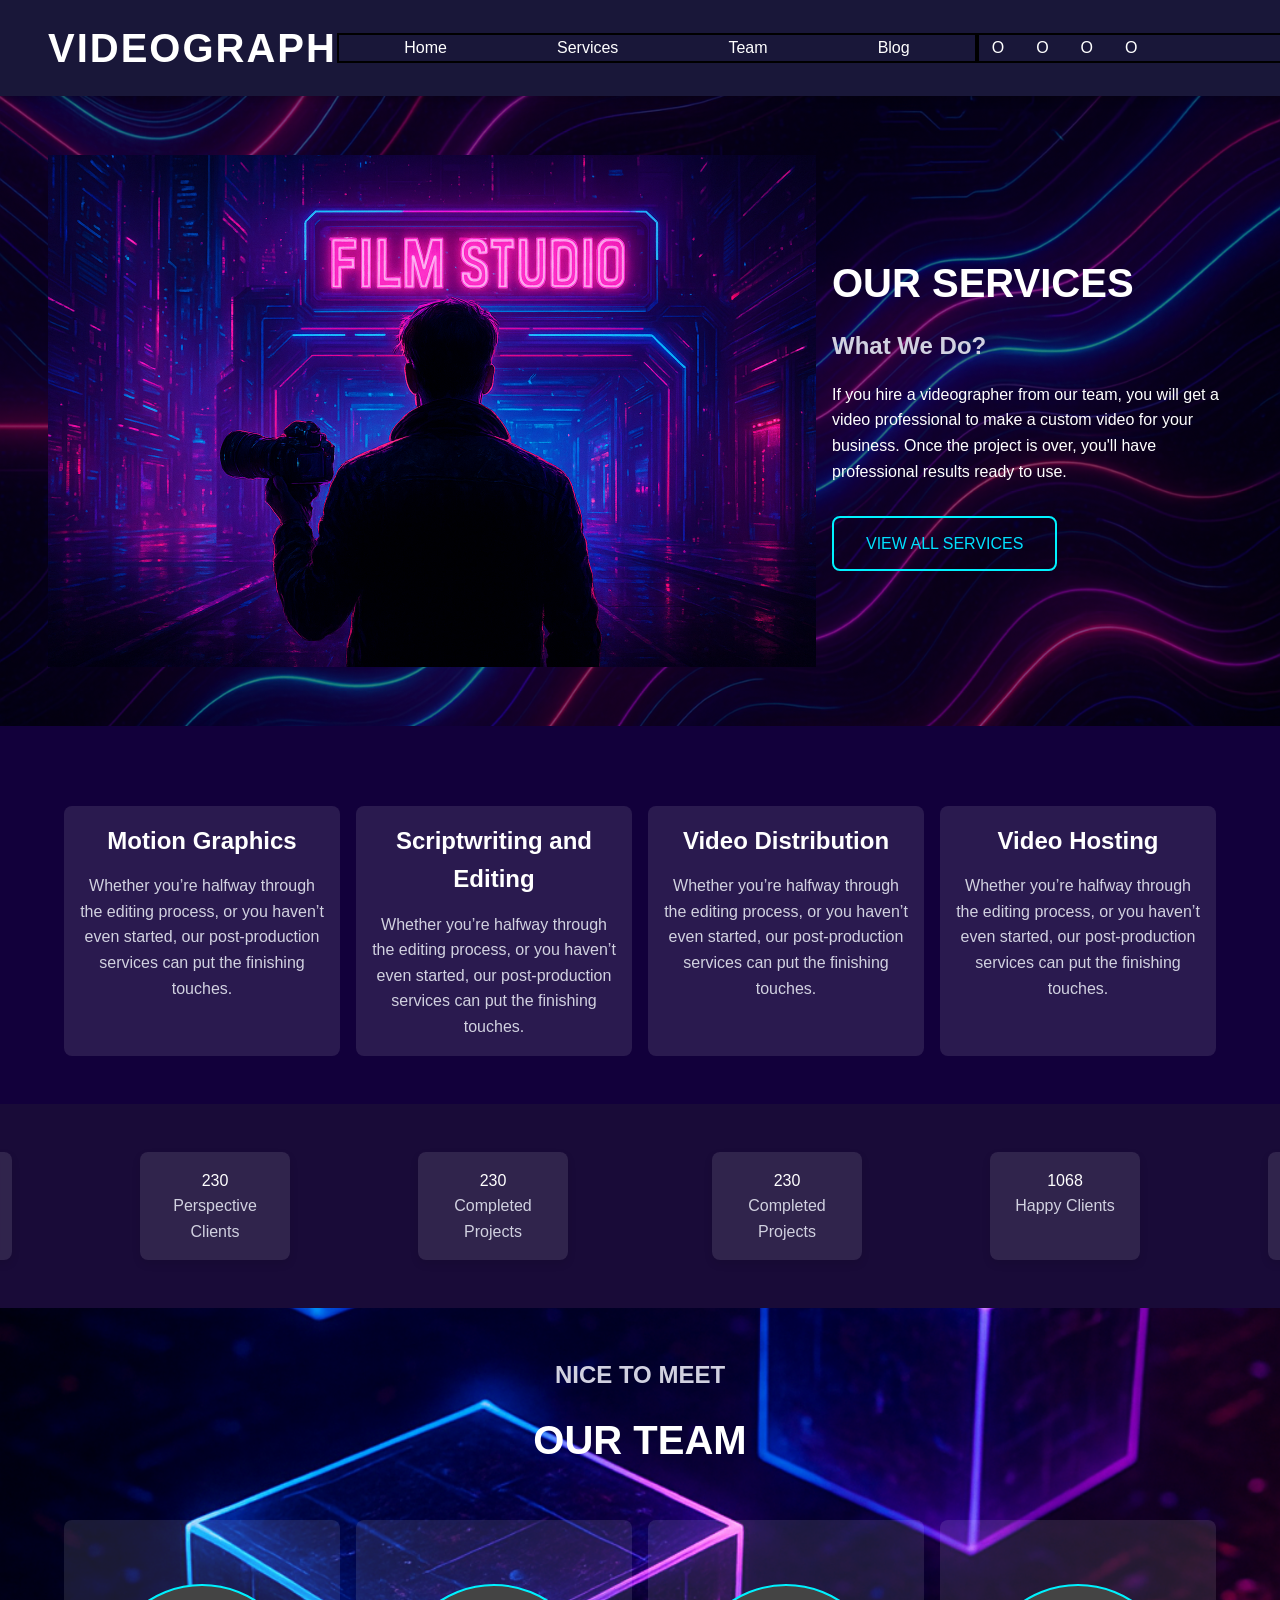
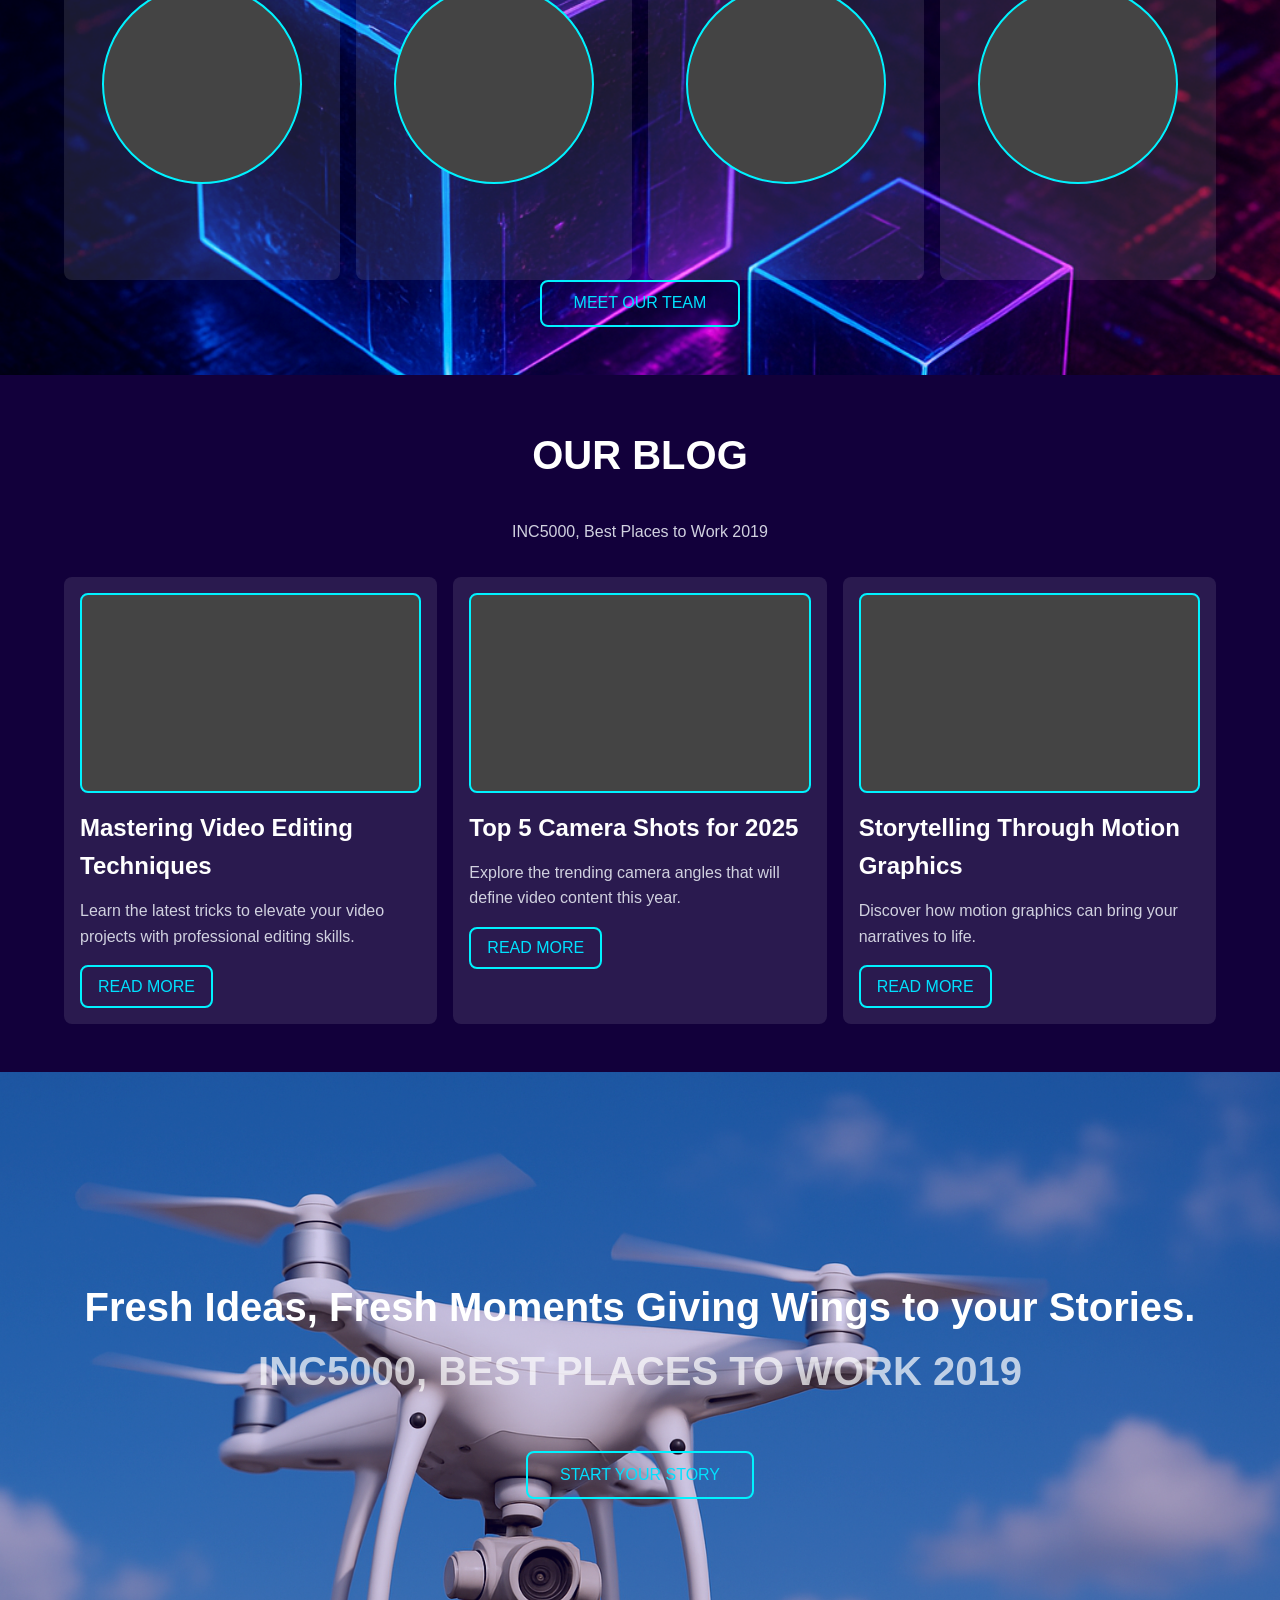
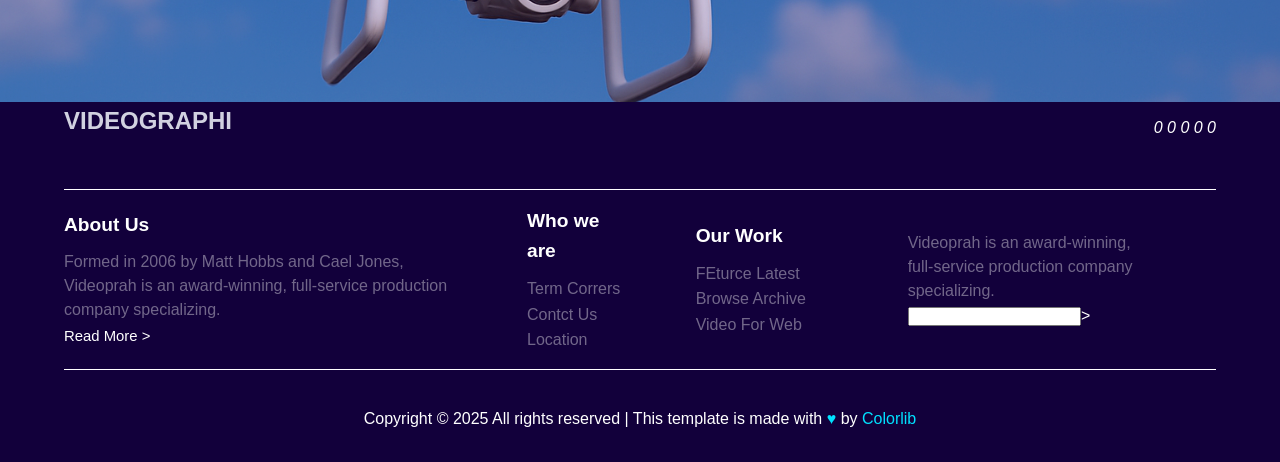
<file: imgs/index.html>
<!DOCTYPE html>
<html lang="en">

<head>
  <meta charset="UTF-8">
  <meta name="viewport" content="width=device-width, initial-scale=1.0">
  <title>Videograph - Video Production</title>
  <link rel="stylesheet" href="style.css">
</head>

<body>
  <!-- HEADER -->
  <header class="header">
    <h1>Videograph</h1>
    <nav>
      <ul class="nav-list nav-1">
        <li><a href="#home">Home</a></li>
        <li><a href="#services">Services</a></li>
        <li><a href="#team">Team</a></li>
        <li><a href="#blog">Blog</a></li>
      </ul>

    </nav>
    <nav>
      <ul class="nav-list nav-2">
        <li><a href="">O</a></li>
        <li><a href="">O</a></li>
        <li><a href="">O</a></li>
        <li><a href="">O</a></li>
      </ul>
    </nav>
  </header>

  <!-- MAIN SECTION -->
  <main class="main" id="home">
    <div class="main-innerContainer">
      <div class="video-graphic"></div>
      <div class="mainClass-text prt">
        <div>
          <h1 class="cmn-h1">Our Services</h1>
          <h2>What We Do?</h2>
          <p>If you hire a videographer from our team, you will get a video professional to make a custom video for your
            business. Once the project is over, you'll have professional results ready to use.</p>
          <a href="#services" class="btn">View All Services</a>
        </div>
      </div>
    </div>
  </main>

  <!-- SERVICES SECTION -->
  <section class="services-section" id="services">
    <div class="container">
      <div class="service-items">
        <div class="service-item">
          <h3>Motion Graphics</h3>
          <p>Whether you’re halfway through the editing process, or you haven’t even started, our post-production
            services can put the finishing touches.</p>
        </div>
        <div class="service-item">
          <h3>Scriptwriting and Editing</h3>
          <p>Whether you’re halfway through the editing process, or you haven’t even started, our post-production
            services can put the finishing touches.</p>
        </div>
        <div class="service-item">
          <h3>Video Distribution</h3>
          <p>Whether you’re halfway through the editing process, or you haven’t even started, our post-production
            services can put the finishing touches.</p>
        </div>
        <div class="service-item">
          <h3>Video Hosting</h3>
          <p>Whether you’re halfway through the editing process, or you haven’t even started, our post-production
            services can put the finishing touches.</p>
        </div>
      </div>
    </div>
  </section>

  <!-- ACHIEVEMENTS SECTION -->
  <section class="achivement-section">
    <div class="achivementMain">
      <div class="fst-Achivments">
        <div class="achivement">230<span>Completed Projects</span></div>
        <div class="achivement">1068<span>Happy Clients</span></div>
        <div class="achivement">230<span>Perspective Clients</span></div>
        <div class="achivement">230<span>Completed Projects</span></div>
      </div>
      <div class="sec-Achivments">
        <div class="achivement">230<span>Completed Projects</span></div>
        <div class="achivement">1068<span>Happy Clients</span></div>
        <div class="achivement">230<span>Perspective Clients</span></div>
        <div class="achivement">230<span>Completed Projects</span></div>
      </div>
    </div>
  </section>

  <!-- TEAM SECTION -->
  <section class="ourTeam-main" id="team">
    <div class="container ourTean-Div prt">
      <h2 class="cmn-h2">Nice to Meet</h2>
      <h1 class="cmn-h1">Our Team</h1>
      <div class="team-members">

        <div class="team-member">
          <div class="member-image"></div>
          <div class="member-info">
            <h3>Amanda Stone</h3>
            <p>Videographer</p>
          </div>
        </div>
        <div class="team-member">
          <div class="member-image"></div>
          <div class="member-info">
            <h3>Amanda Stone</h3>
            <p>Videographer</p>
          </div>
        </div>
        <div class="team-member">
          <div class="member-image"></div>
          <div class="member-info">
            <h3>Amanda Stone</h3>
            <p>Videographer</p>
          </div>
        </div>
        <div class="team-member">
          <div class="member-image"></div>
          <div class="member-info">
            <h3>Amanda Stone</h3>
            <p>Videographer</p>
          </div>
        </div>
      </div>

      <button class="btn">MEET OUR TEAM</button>
    </div>
  </section>

  <!-- BLOG SECTION -->
  <section class="blog" id="blog">
    <div class="container prt">
      <h1 class="cmn-h1">Our Blog</h1>
      <p class="blog-subtitle">INC5000, Best Places to Work 2019</p>

      <div class="blog-posts">

        <div class="blog-post">
          <div class="blog-image"></div>
          <h3>Mastering Video Editing Techniques</h3>
          <p>Learn the latest tricks to elevate your video projects with professional editing skills.</p>
          <a href="#" class="btn">Read More</a>
        </div>

        <div class="blog-post">
          <div class="blog-image"></div>
          <h3>Top 5 Camera Shots for 2025</h3>
          <p>Explore the trending camera angles that will define video content this year.</p>
          <a href="#" class="btn">Read More</a>
        </div>

        <div class="blog-post">
          <div class="blog-image"></div>
          <h3>Storytelling Through Motion Graphics</h3>
          <p>Discover how motion graphics can bring your narratives to life.</p>
          <a href="#" class="btn">Read More</a>
        </div>
      </div>
    </div>
  </section>

  <section class="quete">
    <div class="container quete-container">
      <div class="main dron-image"></div>
      <div class="queteText prt">
        <h1 class="quete-h1">Fresh Ideas, Fresh Moments Giving Wings to your Stories.</h1>
        <h2 class="quete-h2">INC5000, Best places to work 2019</h2 class="cmn-h2">
        <button class="btn">START YOUR STORY</button>
      </div>
    </div>
  </section>

  <section class="foot-section ">
    <div class="main footer-container">
      <div class="upper-info prt">
        <span>
          <!-- add Icon -->
          <i></i>
          <h2 class="cmn-h2">VIDEOGRAPHI</h2>
        </span>
        <div class="icons">
          <i class="icon">0</i>
          <i class="icon">0</i>
          <i class="icon">0</i>
          <i class="icon">0</i>
          <i class="icon">0</i>
        </div>
      </div>

      <div class="main-footer">

        <div class="mainFooter-info">
          <h3>About Us</h3>
          <p>Formed in 2006 by Matt Hobbs and Cael Jones, Videoprah is an award-winning, full-service production company
            specializing.</p>
          <button>Read More ></button>
        </div>

        <div class="mainFooter-info">
          <h3>Who we are</h3>
          <span>Term</span>
          <span>Corrers</span>
          <span>Contct Us</span>
          <span>Location</span>
        </div>

        <div class="mainFooter-info">
          <h3>Our Work</h3>
          <span>FEturce</span>
          <span>Latest</span>
          <span>Browse Archive</span>
          <span>Video For Web</span>
        </div>

        <div class="mainFooter-info">
          <p>Videoprah is an award-winning, full-service production company specializing.</p>
          <div class="footer-input">
            <input type="email" name="maail" id="mail"><i>></i>
          </div>
        </div>

      </div>

      <div class="bottom-info">
        <p>Copyright © 2025 All rights reserved | This template is made with <span>&hearts;</span> by
          <span>Colorlib</span>
        </p>
      </div>
    </div>
  </section>
  <script src="script.js"></script>
</body>

</html>
</file>
<file: imgs/style.css>
/* ---------- ROOT VARIABLES ---------- */
:root {
    /* Colors */
    --clr-bg: #1d00a0;
    /* Dark background for neon contrast */
    --clr-text: #fff;
    /* White text for readability on dark bg */
    --clr-accent: #ffffff;
    /* Neon pink for highlights */
    --clr-btn-border: #00f2ff;
    /* Cyan for button borders */
    --clr-btn-text: #00e1ff;
    /* Slightly softer cyan for button text */
    --clr-btn-hover: linear-gradient(135deg, #00f2ff, #ff00ff);
    /* Cyan to magenta gradient */
    --clr-section: #12003b;
    --clr-lightish: #190b38;
    /* Deep purple for sections */
    --clr-subtext: #d1d1e0;
    /* Light gray for secondary text */
    /* Fonts */
    --font-main: "Arial", Helvetica, sans-serif;
    --font-size-base: 1rem;
    --font-size-lg: 1.5rem;
    --font-size-xl: 2.5rem;
    --font-size-xxl: 3.5rem;
    /* Spacing */
    --spacing-xs: 0.4rem;
    --spacing-sm: 0.8rem;
    --spacing-md: 1rem;
    --spacing-lg: 2rem;
    --spacing-xl: 3rem;
    /* Effects */
    --radius: 8px;
    --transition: 0.3s ease-in-out;
    --shadow-glow: 0 0 15px rgba(0, 242, 255, 0.5);
}

/* ---------- GLOBAL RESET ---------- */
* {
    margin: 0;
    padding: 0;
    box-sizing: border-box;
    font-family: var(--font-main);
}

body {
    background: var(--clr-bg);
    color: var(--clr-text);
    line-height: 1.6;
    overflow-x: hidden;
}

/* ---------- HEADER ---------- */
.header {
    display: flex;
    justify-content: space-between;
    align-items: center;
    padding: var(--spacing-md) var(--spacing-xl);
    background: rgba(26, 26, 46, 0.9);
    /* Semi-transparent section color */
    box-shadow: 0 2px 10px rgba(0, 0, 0, 0.3);
    position: sticky;
    top: 0;
    z-index: 1000;
}

.header h1 {
    font-size: var(--font-size-xl);
    font-weight: bold;
    color: var(--clr-accent);
    letter-spacing: 2px;
    text-transform: uppercase;
    /* background-color: #fff; */
}

.nav-list {
    display: flex;
    width: 35vw;
    list-style: none;
    
    align-items: center;
    gap: var(--spacing-lg);
    /* background-color: #00e1ff; */
    border: 2PX solid black;
    /* margin: 0 2VW; */
}
.nav-1{
    width: 50vw;
    /* background-color: #00e1ff; */
    justify-content: space-evenly;
}
.nav-2 {
    gap: var(--spacing-xs);
    margin: 0 0;
    text-align: left;
}

.nav-list a {
    color: var(--clr-text);
    text-decoration: none;
    font-size: var(--font-size-base);
    padding: var(--spacing-xs) var(--spacing-sm);
    transition: var(--transition);
}

.nav-list a:hover {
    color: var(--clr-accent);
    border-bottom: 2px solid var(--clr-accent);
}

/* ---------- MAIN SECTION ---------- */
.main {
    position: relative;
    width: 100%;
    height: 70vh;
    overflow: hidden;
    background: url('imgs/bg_image.png') no-repeat center/cover;
    /* Replace with video image */
    color: var(--clr-text);
}

.main-innerContainer {
    position: absolute;
    top: 0;
    left: 0;
    height: 70vh;
    width: 100%;
    display: flex;
    justify-content: space-between;
    align-items: center;
    padding: var(--spacing-xl);
    background: rgba(0, 0, 0, 0.5);
}

.video-graphic {
    height: 70vh;
    width: 60vw;
    background: url('imgs/camera_man.png') center/contain no-repeat;
    /* Replace with video graphic */
}

.mainClass-text {
    max-width: 400px;
}

.mainClass-text h1 {
    font-size: var(--font-size-xl);
    margin-bottom: var(--spacing-sm);
    color: var(--clr-accent);
}

.mainClass-text h2 {
    font-size: var(--font-size-lg);
    margin-bottom: var(--spacing-md);
    color: var(--clr-subtext);
}

.mainClass-text p {
    font-size: var(--font-size-base);
    margin-bottom: var(--spacing-lg);
    color: var(--clr-text);
}

/* ---------- BUTTON ---------- */
.btn {
    display: inline-block;
    padding: var(--spacing-sm) var(--spacing-lg);
    background: transparent;
    border: 2px solid var(--clr-btn-border);
    color: var(--clr-btn-text);
    font-size: var(--font-size-base);
    text-transform: uppercase;
    text-decoration: none;
    border-radius: var(--radius);
    transition: var(--transition);
}

.btn:hover {
    background: var(--clr-btn-hover);
    color: #fff;
    box-shadow: var(--shadow-glow);
}

/* ---------- SERVICES SECTION ---------- */
.services-section {
    background: var(--clr-section);
    padding: var(--spacing-xl) 0;
    text-align: center;
    color: var(--clr-text);
}

.container {
    max-width: 1200px;
    width: 90%;
    margin: 0 auto;
}

.service-items {
    display: grid;
    grid-template-columns: repeat(auto-fit, minmax(250px, 1fr));
    gap: var(--spacing-md);
    margin-top: var(--spacing-lg);
}

.service-item {
    background: rgba(255, 255, 255, 0.1);
    padding: var(--spacing-md);
    border-radius: var(--radius);
    transition: var(--transition);
    color: var(--clr-subtext);
}

.service-item:hover {
    background: rgba(255, 255, 255, 0.2);
    transform: translateY(-5px);
}

.service-item h3 {
    font-size: var(--font-size-lg);
    margin-bottom: var(--spacing-sm);
    color: var(--clr-accent);
}

.service-item p {
    font-size: var(--font-size-base);
    color: var(--clr-subtext);
}

/* ---------- ACHIEVEMENTS SECTION ---------- */
.achivement-section {
    background-color: var(--clr-lightish);
    padding: var(--spacing-xl) 0;
    text-align: center;
    color: var(--clr-text);
}

.achivementMain {
    display: flex;
    justify-content: space-between;
    gap: var(--spacing-md);
    justify-content: center;
    animation: scroll 20s linear infinite;

    /* border: 2px solid var(--clr-bg); */
}

.fst-Achivments,
.sec-Achivments {
    height: auto;
    width: auto;
    display: flex;
    justify-content: space-between;
    flex-direction: row;
}

.achivement {
    background: rgba(255, 255, 255, 0.1);
    padding: var(--spacing-md);
    border-radius: var(--radius);
    box-shadow: 0 4px 8px rgba(0, 0, 0, 0.1);
    text-align: center;
    min-width: 150px;
    margin: 0 5vw;
    color: var(--clr-text);
}

.achivement span {
    display: block;
    font-size: var(--font-size-base);
    color: var(--clr-subtext);
}

/* ---------- TEAM SECTION ---------- */
.ourTeam-main {
    background: var(--clr-section);
    padding: var(--spacing-xl) 0;
    text-align: center;
    background: url('imgs/cubes.png') no-repeat center/cover;
    color: var(--clr-text);
    /* add bg */
}

.cmn-h2 {
    font-size: var(--font-size-lg);
    color: var(--clr-subtext);
    margin-bottom: var(--spacing-sm);
    text-transform: uppercase;
}

.cmn-h1 {
    font-size: var(--font-size-xl);
    margin-bottom: var(--spacing-lg);
    color: var(--clr-accent);
}

.team-members {
    display: grid;
    grid-template-columns: repeat(auto-fit, minmax(200px, 1fr));
    gap: var(--spacing-md);
    max-width: 1200px;
    margin: 0 auto;
}

.team-member {
    background: rgba(255, 255, 255, 0.1);
    padding: var(--spacing-md);
    border-radius: var(--radius);
    transition: var(--transition);
    color: var(--clr-subtext);
    position: relative;
    overflow: hidden;
}

.team-member .member-info {
    position: relative;
    bottom: -40%;
    transition: var(--transition);
}

.team-member:hover {
    background: rgba(255, 255, 255, 0.2);
}

.team-member:hover .member-image {
    margin: 10% auto var(--spacing-md);
}

.team-member:hover .member-info {
    bottom: 0;
}

.member-image {
    height: 200px;
    width: 200px;
    background: #444;
    /* Placeholder, replace with team image */
    margin: var(--spacing-xl) auto var(--spacing-md);
    border-radius: 50%;
    border: 2px solid var(--clr-btn-border);
    transition: var(--transition);
}

.team-member h3 {
    font-size: var(--font-size-lg);
    color: var(--clr-accent);
}

.team-member p {
    font-size: var(--font-size-base);
    color: var(--clr-subtext);
}

.blog {
    background: var(--clr-section);
    padding: var(--spacing-xl) 0;
    text-align: center;
    color: var(--clr-text);
    position: relative;
    overflow: hidden;
}

.blog .container {
    max-width: 1200px;
    width: 90%;
    margin: 0 auto;
}

.blog .container h2.cmn-h2 {
    font-size: var(--font-size-lg);
    color: var(--clr-subtext);
    margin-bottom: var(--spacing-sm);
    text-transform: uppercase;
    opacity: 0;
    animation: fadeInUp 1s ease forwards;
    animation-delay: 0.2s;
}

.blog .container .cmn-h1 {
    font-size: var(--font-size-xl);
    margin-bottom: var(--spacing-lg);
    color: var(--clr-accent);
    opacity: 0;
    animation: fadeInUp 1.2s ease forwards;
    animation-delay: 0.4s;
}

.cmn-h1 {
    position: relative;
    /* needed for ::after */
    display: inline-block;
    font-size: 2.5rem;
    margin-bottom: var(--spacing-xl);
    text-transform: uppercase;
    cursor: pointer;
}

.cmn-h1::after {
    content: "";
    background-color: var(--clr-btn-border);
    position: absolute;
    left: 0;
    bottom: -5px;
    /* distance from text */
    width: 0;
    height: 2px;
    /* background: var(--clr-accent); */
    transition: width 0.4s ease;
}

.prt:hover h1::after {
    width: 100%;
}

.blog-subtitle {
    font-size: var(--font-size-base);
    color: var(--clr-subtext);
    margin-bottom: var(--spacing-lg);
    opacity: 0;
    animation: fadeInUp 1.4s ease forwards;
    animation-delay: 0.6s;
}

.blog-posts {
    display: grid;
    grid-template-columns: repeat(auto-fit, minmax(300px, 1fr));
    gap: var(--spacing-md);
    margin-top: var(--spacing-lg);
}

.blog-post {
    background: rgba(255, 255, 255, 0.1);
    border-radius: var(--radius);
    padding: var(--spacing-md);
    transition: var(--transition);
    text-align: left;
    color: var(--clr-subtext);
    opacity: 0;
    transform: translateY(50px);
    animation: slideInUp 0.8s ease forwards;
}

.blog-post:nth-child(1) {
    animation-delay: 0.8s;
}

.blog-post:nth-child(2) {
    animation-delay: 1.0s;
}

.blog-post:nth-child(3) {
    animation-delay: 1.2s;
}

.blog-post:hover {
    background: rgba(255, 255, 255, 0.2);
    transform: translateY(-5px) scale(1.02);
    box-shadow: 0 4px 12px rgba(0, 0, 0, 0.2);
}

.blog-image {
    height: 200px;
    width: 100%;
    background: #444;
    /* Placeholder, replace with blog image */
    margin-bottom: var(--spacing-md);
    border-radius: var(--radius);
    border: 2px solid var(--clr-btn-border);
    opacity: 0;
    animation: fadeIn 1s ease forwards;
    transition: 0.3s ease-in all;
}

.blog-post:hover .blog-image {
    transform: scale(1.05);
}

.blog-post h3 {
    font-size: var(--font-size-lg);
    color: var(--clr-accent);
    margin-bottom: var(--spacing-sm);
}

.blog-post p {
    font-size: var(--font-size-base);
    margin-bottom: var(--spacing-md);
    color: var(--clr-subtext);
}

.blog-post .btn {
    display: inline-block;
    padding: var(--spacing-xs) var(--spacing-md);
    font-size: var(--font-size-base);
}

.quete {
    padding: 0%;
    margin: 0;
    height: 70vh;
    width: 100vw;
    overflow: hidden;
}

.quete-container {
    position: relative;
    height: auto;
    margin: 0;

}

.queteText {
    height: 70vh;
    width: 100vw;
    position: absolute;
    top: 50%;
    color: var(--clr-accent);
    text-align: center;
    display: flex;
    flex-direction: column;
    justify-content: center;
    align-items: center;

}

.dron-image {
    position: absolute;
    z-index: -1;
    width: 100vw;
    background: url("imgs/drone.png") no-repeat center/cover;
    opacity: 0.8;
}

.quete-h1 {
    font-size: var(--font-size-xl);
}

.quete-h2 {
    position: relative;
    /* needed for ::after */
    display: inline-block;
    font-size: 2.5rem;
    margin-bottom: var(--spacing-xl);
    text-transform: uppercase;
    cursor: pointer;
    opacity: 0.7;
}

.quete-h2::after {
    content: "";
    background-color: var(--clr-btn-border);
    position: absolute;
    left: 0;
    bottom: -5px;
    /* distance from text */
    width: 0;
    height: 2px;
    /* background: var(--clr-accent); */
    transition: all 0.4s ease;
}

.prt:hover h2::after {
    width: 100%;
}

.prt:hover h2 {
    opacity: 0.95;
}

.foot-section {
    padding: 0;
    height: auto;
    width: 100vw;
    display: flex;
    justify-content: center;
    background-color: var(--clr-section);
}

.footer-container {
    background-color: var(--clr-section);
    height: 40vh;
    width: 90%;
    margin: 0;
    padding: 0;
    display: flex;
    /* justify-content: center; */
    align-items: center;
    flex-direction: column;
    background: none;
    background-color: var(--clr-section);
    box-shadow: 5px #fff;
}

.upper-info {
    width: 100%;
    display: flex;
    align-items: center;
    justify-content: space-between;
    height: 8vh;
    margin-bottom: 0;
}

.main-footer {
    width: 100%;
    height: 80%;
    margin: 4vh 0;
    display: flex;
    justify-content: space-evenly;
    align-items: center;
    border-top: 0.5px solid #fff;
    border-bottom: 0.5px solid #fff;
}

.mainFooter-info {
    height: auto;
    width: auto;
    margin-top: 0;
    margin-right: 5vw;
}

.mainFooter-info h3 {
    font-size: calc(var(--font-size-base) + 0.20rem);
    font-weight: 600;
    margin: 0 auto 1vh;
}

.mainFooter-info span,
.mainFooter-info p {
    font-size: var(--spacing-md);
    font-weight: 100;
    opacity: 0.4;
    line-height: 1.5rem;
    margin: 0.10vh 0;
}

.mainFooter-info:nth-child(1) button {
    border: none;
    outline: none;
    background-color: transparent;
    color: var(--clr-text);
    font-size: calc(var(--font-size-base) - 0.07rem);
}

.bottom-info {
    height: 10vh;
    width: 100%;
    margin: auto auto;
    text-align: center;
}

.bottom-info span {
    color: var(--clr-btn-text);
}


/* ---------- ANIMATION KEYFRAMES ---------- */
@keyframes fadeInUp {
    from {
        opacity: 0;
        transform: translateY(20px);
    }

    to {
        opacity: 1;
        transform: translateY(0);
    }
}

@keyframes slideInUp {
    from {
        opacity: 0;
        transform: translateY(50px);
    }

    to {
        opacity: 1;
        transform: translateY(0);
    }
}

@keyframes fadeIn {
    from {
        opacity: 0;
    }

    to {
        opacity: 1;
    }
}

/* ---------- RESPONSIVE (UPDATE IF NEEDED) ---------- */
@media (max-width: 768px) {
    .blog-posts {
        grid-template-columns: 1fr;
    }
}

/* ---------- ANIMATIONS ---------- */
@keyframes scroll {
    from {
        transform: translateX(0);
    }

    to {
        transform: translateX(-50%);
    }
}

/* ---------- RESPONSIVE ---------- */
@media (max-width: 768px) {
    .main-innerContainer {
        flex-direction: column;
        text-align: center;
        padding: var(--spacing-md);
    }

    .video-graphic {
        width: 80%;
        height: 40vh;
    }

    .service-items {
        grid-template-columns: 1fr;
    }

    .team-members {
        grid-template-columns: 1fr;
    }
}

@media (max-width: 480px) {
    .header {
        flex-direction: column;
        gap: var(--spacing-md);
    }

    .nav-list {
        flex-direction: column;
        gap: var(--spacing-sm);
    }

    .mainClass-text h1 {
        font-size: var(--font-size-xl);
    }
}
</file>
